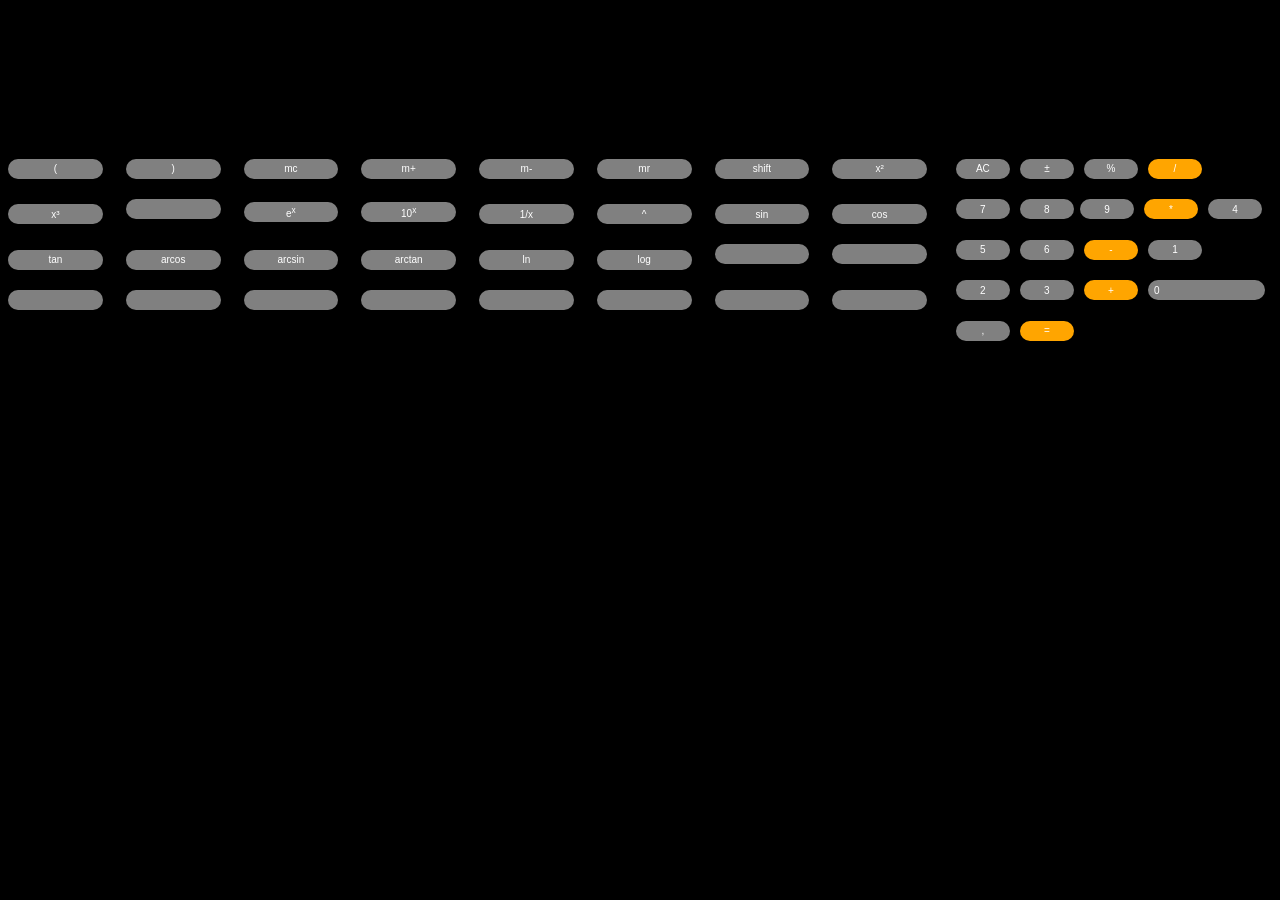
<file: index.html>
<!DOCTYPE html>
<html lang="en">

<head>
    <meta charset="UTF-8">
    <meta name="viewport" content="width=device-width, initial-scale=1.0">
    <link rel="stylesheet" href="style.css">
    <title>Notre Calculatrice</title>
</head>

<body>
    <div class="calculatrice" id="calc">
        <div class="ecran" id="resultat"></div>
        <div id="afficher" class="sec"></div>
        <div id="temp"></div>
        <div class="ppage">
            <button id="ac" class="btn btn-ppage" onclick="initialiseur()">AC</button>
            <button class="btn btn-ppage" onclick="sign()">&plusmn;</button>
            <button class="btn btn-ppage" onclick="percent()">%</button>
            <button id="/" class="btn signe btn-ppage" onclick="division()">/</button>
            <button id="7" class="btn btn-ppage" onclick="afficheur(7)">7</button>
            <button id="8" class="btn btn-ppage" onclick="afficheur(8)">8</1button>
            <button id="9" class="btn btn-ppage" onclick="afficheur(9)">9</button>
            <button id="*" class="btn signe btn-ppage" onclick="multiplication()">*</button>
            <button id="4" class="btn btn-ppage" onclick="afficheur(4)">4</button>
            <button id="5" class="btn btn-ppage" onclick="afficheur(5)">5</button>
            <button id="6" class="btn btn-ppage" onclick="afficheur(6)">6</button>
            <button id="-" class="btn signe btn-ppage" onclick="soustraction()">-</button>
            <button id="1" class="btn btn-ppage" onclick="afficheur(1)">1</button>
            <button id="2" class="btn btn-ppage" onclick="afficheur(2)">2</button>
            <button id="3" class="btn btn-ppage" onclick="afficheur(3)">3</button>
            <button id="+" class="btn signe btn-ppage" onclick="addition()">+</button>
            <button id="0" class="btn btn-ppage zero" onclick="afficheur(0)">0</button>
            <button id="." class="btn btn-ppage" onclick="afficheur('.')">,</button>
            <button class="btn signe btn-ppage" onclick="calcul()">=</button>
        </div>
        <div class="dpage">
            <button class="btn" onclick="afficheur('(')">(</button>
            <button class="btn" onclick="afficheur(')')">)</button>
            <button class="btn">mc</button>
            <button class="btn">m+</button>
            <button class="btn">m-</button>
            <button class="btn">mr</button>
            <button class="btn">shift</button>
            <button class="btn" onclick="carree()">x²</button>
            <button class="btn" onclick="cube()">x³</button>
            <button class="btn"></button>
            <button class="btn" onclick="exponentiel()">e<sup>x</sup></button>
            <button class="btn" onclick="dix_exposant()">10<sup>x</sup></button>
            <button class="btn" onclick="inverse()">1/x</button>
            <button class="btn" onclick="exposant()">^</button>
            <button class="btn" onclick="sinux()">sin</button>
            <button class="btn" onclick="cosinux()">cos</button>
            <button class="btn" onclick="tangent()">tan</button>
            <button class="btn" onclick="arcosinux()">arcos</button>
            <button class="btn" onclick="arcsinux()">arcsin</button>
            <button class="btn" onclick="arctangent()">arctan</button>
            <button class="btn">ln</button>
            <button class="btn">log</button>
            <button class="btn"></button>
            <button class="btn"></button>
            <button class="btn"></button>
            <button class="btn"></button>
            <button class="btn"></button>
            <button class="btn"></button>
            <button class="btn"></button>
            <button class="btn"></button>
            <button class="btn"></button>
            <button class="btn"></button>
        </div>
    </div>
    <script src=script.js></script>
</body>

</html>
</file>
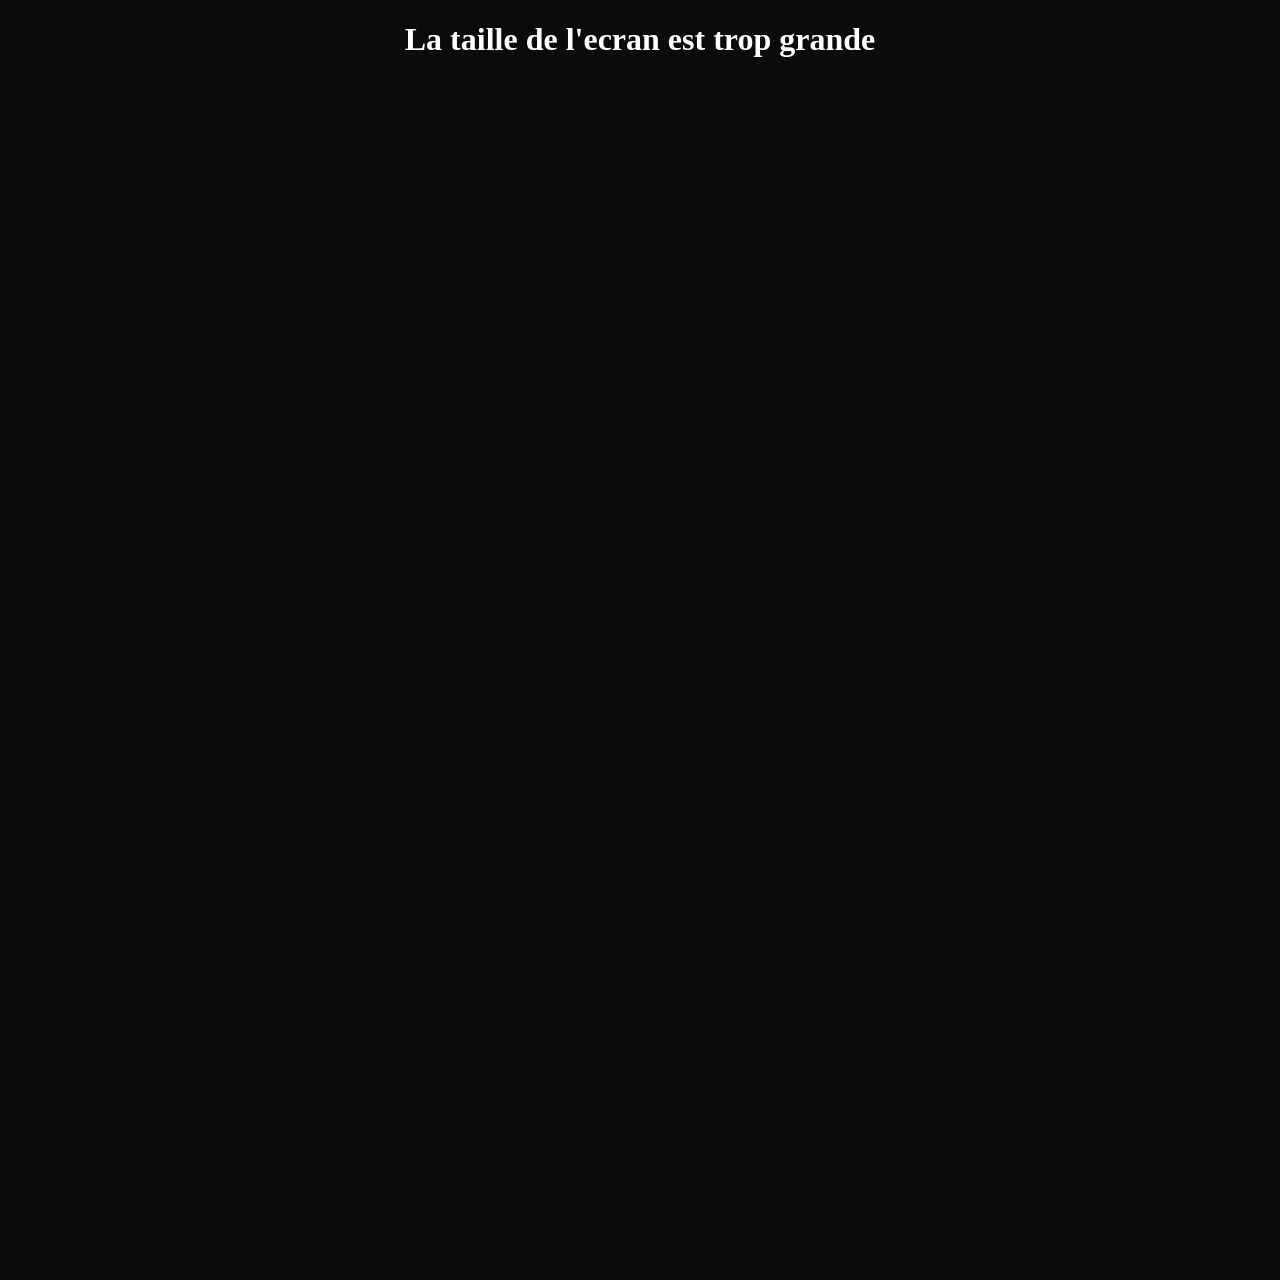
<file: index 2.html>
<!DOCTYPE html>
<html lang="en">

<head>
    <meta charset="UTF-8">
    <meta name="viewport" content="width=device-width, initial-scale=1.0">
    <title>Calculatrice 2.0</title>
    <link rel="stylesheet" href="style 2.css">
</head>

<body>
    <div class="no-displaying">
        <h1>La taille de l'ecran est trop grande
        </h1>
    </div>
    <div class="container">
        <div class="afficheur">
            <p class="sign"></p>
            <p class="value">
                <p class="resultat"></p>
            </p>
        </div>
        <div class="buttons-side">
            <div class="left_side">
                <ul class="functions">
                    <li onclick="reset()">AC</li>
                    <li onclick="signing()">±</li>
                    <li onclick="percent()">%</li>
                </ul>
                <ul class="number">
                    <li onclick="number(9)">9</li>
                    <li onclick="number(8)">8</li>
                    <li onclick="number(7)">7</li>
                    <li onclick="number(4)">4</li>
                    <li onclick="number(5)">5</li>
                    <li onclick="number(6)">6</li>
                    <li onclick="number(1)">1</li>
                    <li onclick="number(2)">2</li>
                    <li onclick="number(3)">3</li>
                    <li class="zero" onclick="number(0)">0</li>
                    <li onclick="">,</li>

                </ul>
            </div>
            <div class="right_side">
                <ul class="operators">
                    <li onclick="division();">÷</li>
                    <li onclick="multiplication();">×</li>
                    <li onclick="soustraction();">-</li>
                    <li onclick="addition()">+</li>
                    <li onclick="calcul();">=</li>
                </ul>
            </div>
        </div>
    </div>
    <script src="script 2.js"></script>
</body>

</html>
</file>
<file: style.css>
body {
    background-color: black;
}

.calculatrice {
    width: 100%;
}

.ecran {
    width: 100%;
    height: 100px;
    color: white;
    text-align: right;
    font-size: 75px;
}

#temp {
    width: 100%;
    height: 50px;
    color: white;
    text-align: right;
    font-size: 20px;
    display: none;
}

#afficher {
    width: 100%;
    height: 50px;
    color: white;
    text-align: right;
    font-size: 20px;
}

.ppage {
    width: 100%;
    /* display: flex;
    justify-content: space-between;
    flex-wrap: nowrap; */
}

.btn {
    width: 22%;
    height: 70px;
    border-radius: 50px;
    font-size: 20px;
    margin-right: 2%;
    margin-bottom: 20px;
    border: 0;
    background-color: gray;
    color: white;
}

.signe {
    background-color: orange;
}

.zero {
    width: 46%;
    text-align: left;
}

.dpage {
    display: none;
}

@media (min-width: 667px) {
    .ecran {
        font-size: 50px;
    }
    .ppage {
        width: 25%;
        float: right;
    }
    .btn {
        width: 10%;
        height: 20px;
        border-radius: 50px;
        font-size: 10px;
        margin-right: 2%;
        margin-bottom: 20px;
        border: 0;
        background-color: gray;
        color: white;
    }
    .btn-ppage {
        width: 17%;
    }
    .signe {
        background-color: orange;
    }
    .zero {
        width: 37%;
        text-align: left;
    }
    .dpage {
        width: 75%;
        display: inline-block;
    }
}
</file>
<file: style 2.css>
*,
 *::before,
 *::after {
     box-sizing: border-box;
 }
 
 :resultat {
     color: orange;
 }
 
 body {
     width: 100vw;
     height: 100vw;
     font-family: 'Sharp Sans No1';
     font-size: 16px;
     margin: 0;
     padding: 0;
     background-color: rgb(11, 11, 11);
     color: rgb(255, 255, 255);
 }
 /* Interface Mobile */
 
 @media(max-width: 400px) {
     .no-displaying {
         display: none;
     }
     .container {
         display: flex;
         justify-content: flex-end;
         align-items: flex-end;
         height: 100vh;
     }
     .afficheur {
         /* border: 1px solid red; */
         text-align: right;
         height: max-content;
         width: 100%;
         padding-right: 25px;
         padding-top: 0px;
         padding-bottom: 0px;
         font-size: 48px;
         font-weight: 500;
         position: absolute;
         top: 20px;
         display: flex;
         flex-direction: column;
     }
     .buttons-side {
         display: flex;
     }
     span {
         display: block;
     }
     ul {
         list-style: none;
         padding: 0px;
         margin: 0px;
     }
     .left_side {
         height: 80vh;
         width: 300px;
         display: flex;
         flex-direction: column;
         justify-content: flex-end;
     }
     .left_side .functions {
         width: 100%;
         height: fit-content;
         display: flex;
     }
     .left_side .number {
         height: fit-content;
         width: 100%;
         display: grid;
         grid-template-columns: 1fr 1fr 1fr;
         grid-template-rows: 1fr 1fr 1fr;
         /* grid-template-columns: repeat(3, 100px); */
         grid-gap: 0px;
     }
     .right_side {
         height: 80vh;
         width: 100px;
         display: flex;
         justify-content: flex-end;
         flex-direction: column;
     }
     li {
         width: 100px;
         height: 100px;
         display: flex;
         justify-content: center;
         align-items: center;
         font-size: 28px;
     }
     li:hover {
         opacity: .8;
         transition: ease-in-out all 100ms;
     }
     .left_side .number li {
         background-color: rgb(22, 22, 22);
     }
     .left_side .number li.zero {
         width: 200px;
         grid-column: span 2;
     }
     .left_side .functions li {
         background-color: rgb(42, 42, 42);
     }
     .right_side .operators li {
         background-color: rgb(255, 172, 29);
     }
 }
 /* Interface web */
 
 @media(min-width: 400px) {
     .container {
         display: none;
     }
     .no-displaying {
         display: flex;
         justify-content: center;
         align-items: center;
     }
 }
</file>
